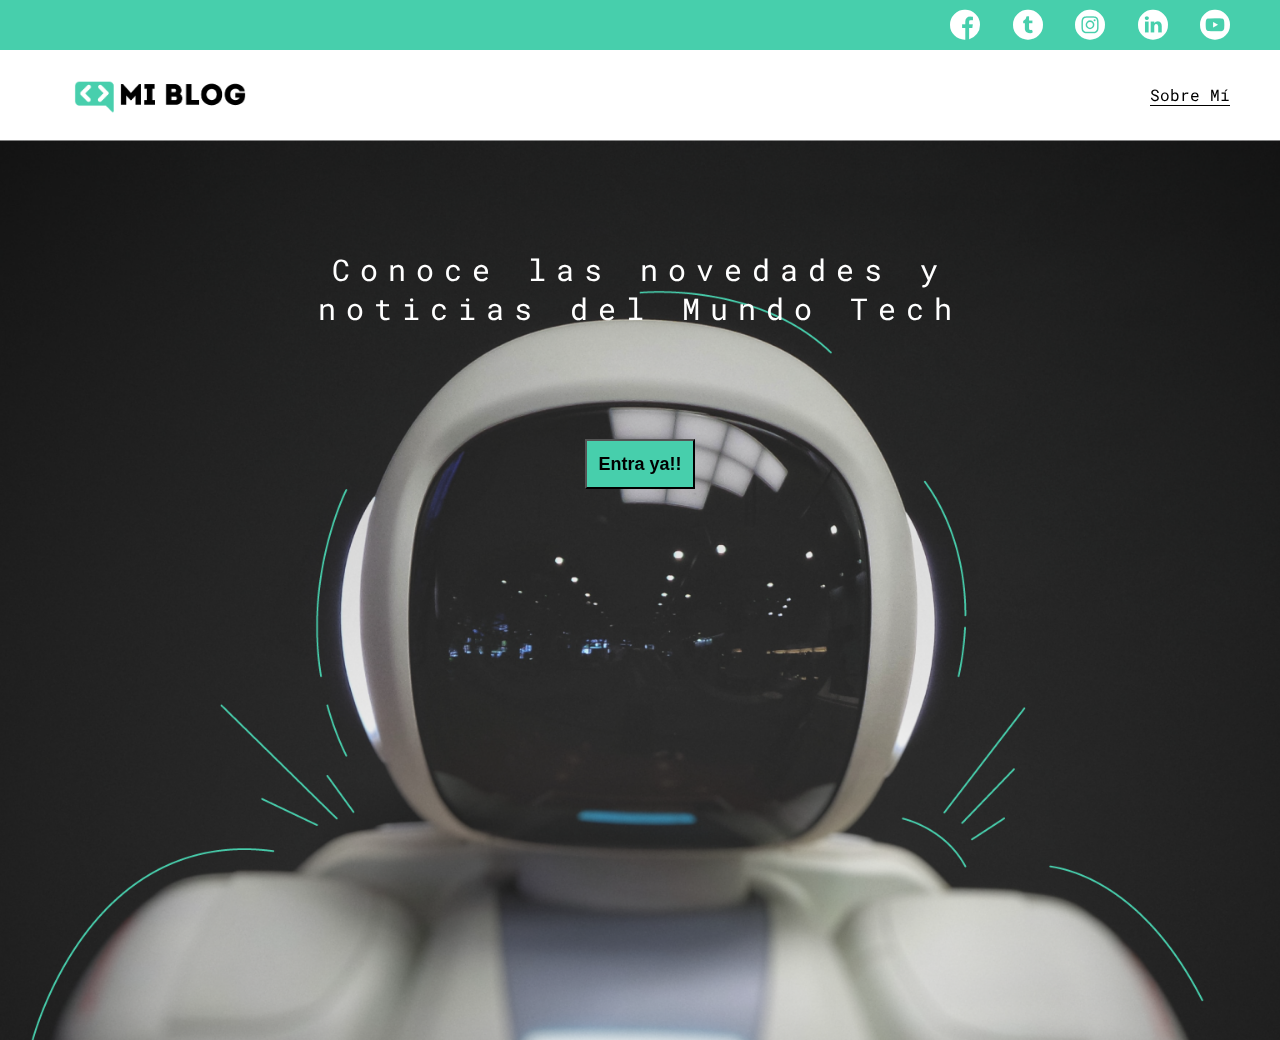
<file: index.html>
<!DOCTYPE html>
<html lang="en">
  <head>
    <meta charset="UTF-8" />
    <meta name="viewport" content="width=device-width, initial-scale=1.0" />
    <title>Mi Blog</title>
    <link rel="stylesheet" href="./css/main.css" />
    <link rel="stylesheet" href="./css/font/flaticon.css" />
    <link rel="stylesheet" href="./css/media-queries.css" />
  </head>
  <body class="home-body">
    <header>
      <section class="header-icons-container">
        <div class="icons">
          <a href="/"><span class="flaticon-001-facebook"></span></a>
          <a href="/"><span class="flaticon-002-twitter"></span></a>
          <a href="/"><span class="flaticon-011-instagram"></span></a>
          <a href="/"><span class="flaticon-010-linkedin"></span></a>
          <a href="/"><span class="flaticon-008-youtube"></span></a>
        </div>
      </section>
      <nav>
        <section class="nav-logo-container">
          <a href="/">
            <img src="./assets/img/Logo-negro.png" alt="Logo de mi blog" />
          </a>
        </section>
        <section class="profile-link">
          <a href="./perfil.html">Sobre Mí</a>
        </section>
      </nav>
    </header>
    <main class="home-main">
      <section>
        <p class="home-main-text">
          Conoce las novedades y noticias del Mundo Tech
        </p>
        <button class="home-main-button">
          <a href="./blogs.html">Entra ya!!</a>
        </button>
      </section>
    </main>
  </body>
</html>
</file>
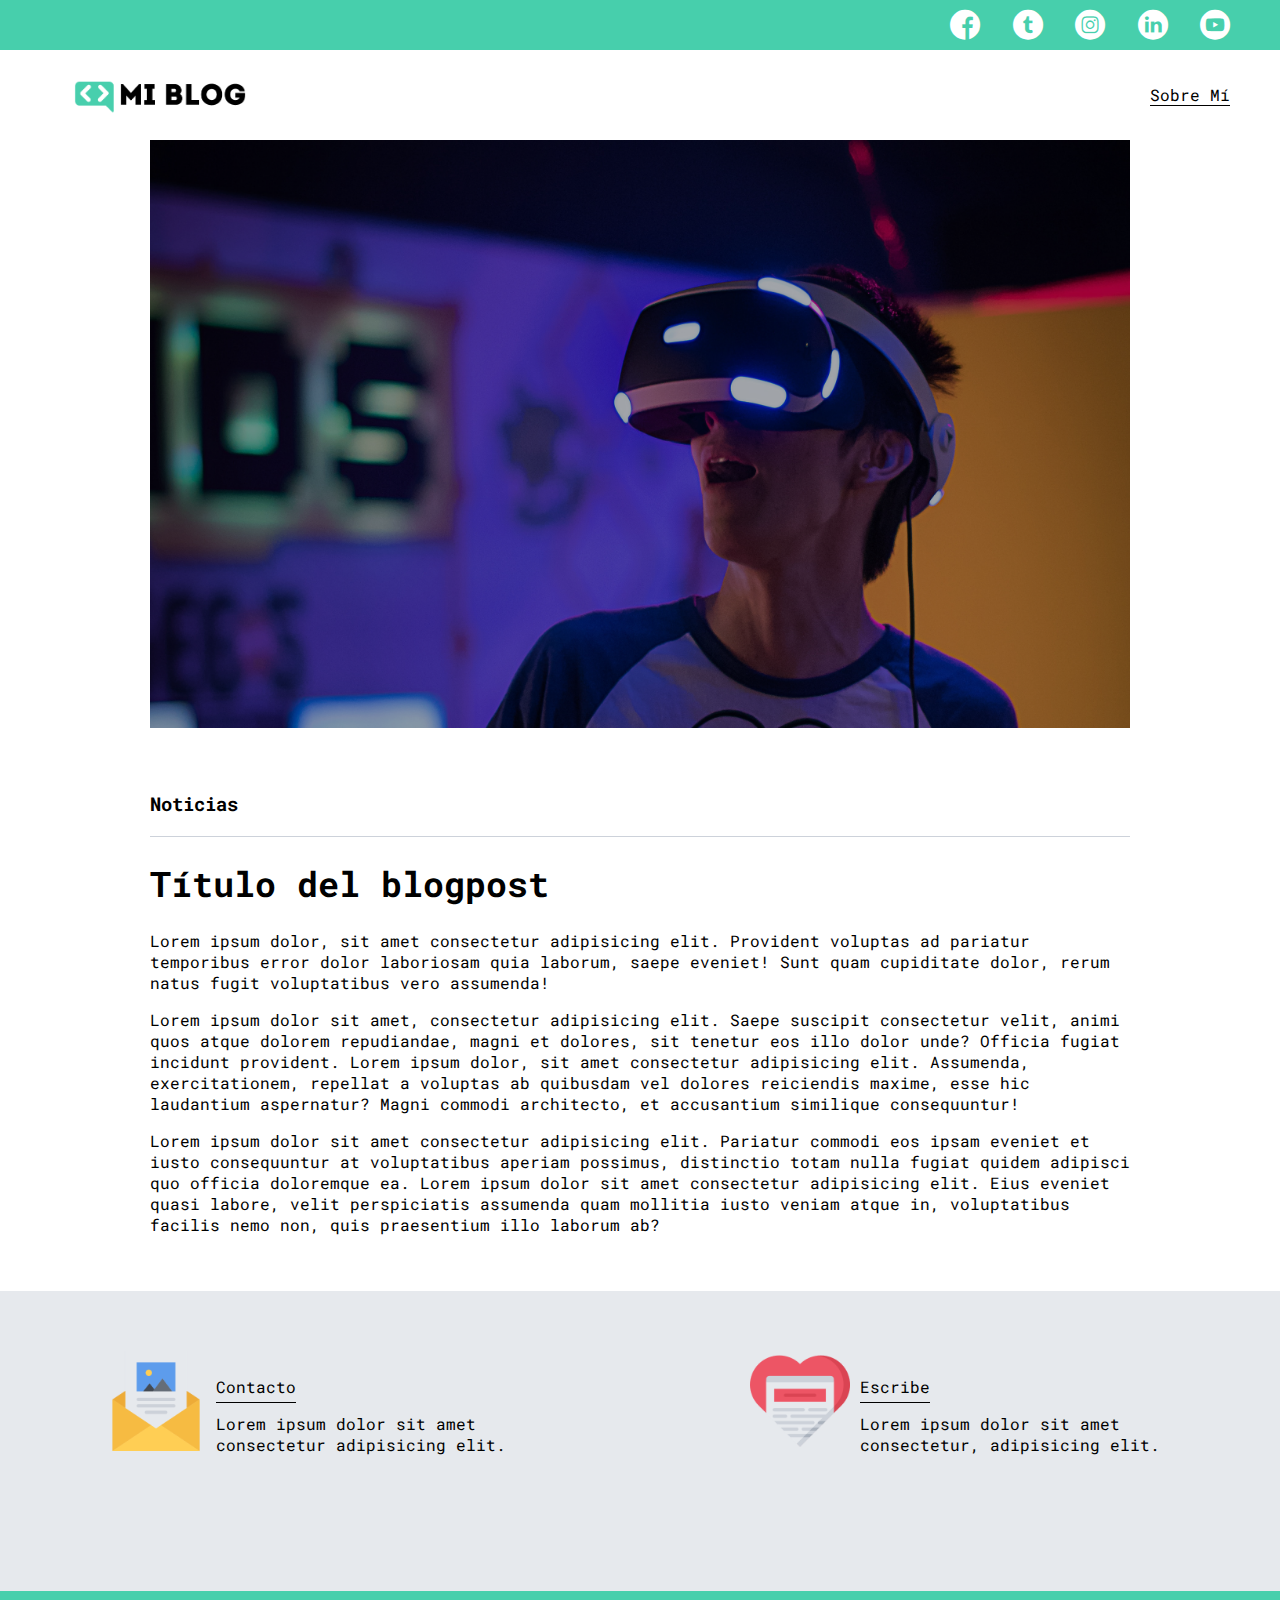
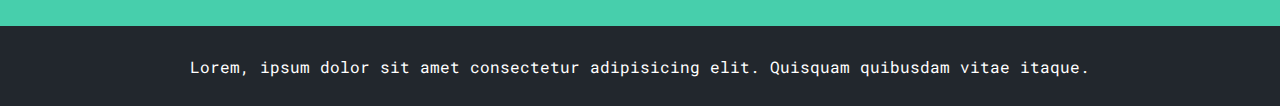
<file: blog.html>
<!DOCTYPE html>
<html lang="en">
  <head>
    <meta charset="UTF-8" />
    <meta name="viewport" content="width=device-width, initial-scale=1.0" />
    <title>Mi Blog</title>
    <link rel="stylesheet" href="./css/main.css" />
    <link rel="stylesheet" href="./css/font/flaticon.css" />
    <link rel="stylesheet" href="./css/media-queries.css" />
  </head>
  <body>
    <header>
      <section class="header-icons-container">
        <div class="icons">
          <a href="/"><span class="flaticon-001-facebook"></span></a>
          <a href="/"><span class="flaticon-002-twitter"></span></a>
          <a href="/"><span class="flaticon-011-instagram"></span></a>
          <a href="/"><span class="flaticon-010-linkedin"></span></a>
          <a href="/"><span class="flaticon-008-youtube"></span></a>
        </div>
      </section>
      <nav>
        <section class="nav-logo-container">
          <a href="/">
            <img src="./assets/img/Logo-negro.png" alt="Logo de mi blog" />
          </a>
        </section>
        <section class="profile-link">
          <a href="./perfil.html">Sobre Mí</a>
        </section>
      </nav>
    </header>
    <main>
      <section class="grid-container blogpost-img-container">
        <img src="./assets/img/post-1.png" alt="" />
      </section>
      <section class="blogpost-main-container">
        <div class="grid-container">
          <h3>Noticias</h3>
          <article>
            <h1>Título del blogpost</h1>
            <p>
              Lorem ipsum dolor, sit amet consectetur adipisicing elit.
              Provident voluptas ad pariatur temporibus error dolor laboriosam
              quia laborum, saepe eveniet! Sunt quam cupiditate dolor, rerum
              natus fugit voluptatibus vero assumenda!
            </p>
            <p>
              Lorem ipsum dolor sit amet, consectetur adipisicing elit. Saepe
              suscipit consectetur velit, animi quos atque dolorem repudiandae,
              magni et dolores, sit tenetur eos illo dolor unde? Officia fugiat
              incidunt provident. Lorem ipsum dolor, sit amet consectetur
              adipisicing elit. Assumenda, exercitationem, repellat a voluptas
              ab quibusdam vel dolores reiciendis maxime, esse hic laudantium
              aspernatur? Magni commodi architecto, et accusantium similique
              consequuntur!
            </p>
            <p>
              Lorem ipsum dolor sit amet consectetur adipisicing elit. Pariatur
              commodi eos ipsam eveniet et iusto consequuntur at voluptatibus
              aperiam possimus, distinctio totam nulla fugiat quidem adipisci
              quo officia doloremque ea. Lorem ipsum dolor sit amet consectetur
              adipisicing elit. Eius eveniet quasi labore, velit perspiciatis
              assumenda quam mollitia iusto veniam atque in, voluptatibus
              facilis nemo non, quis praesentium illo laborum ab?
            </p>
          </article>
        </div>
      </section>
      <section class="contact-main-container">
        <div>
          <img src="./assets/img/013-newsletter.png" alt="" />
          <div class="contact-left">
            <a href="/">Contacto</a>
            <p>Lorem ipsum dolor sit amet consectetur adipisicing elit.</p>
          </div>
        </div>
        <div>
          <img src="./assets/img/006-like.png" alt="" />
          <div class="contact-right">
            <a href="/">Escribe</a>
            <p>Lorem ipsum dolor sit amet consectetur, adipisicing elit.</p>
          </div>
        </div>
      </section>
    </main>
    <footer>
      <p>
        Lorem, ipsum dolor sit amet consectetur adipisicing elit. Quisquam
        quibusdam vitae itaque.
      </p>
    </footer>
  </body>
</html>
</file>
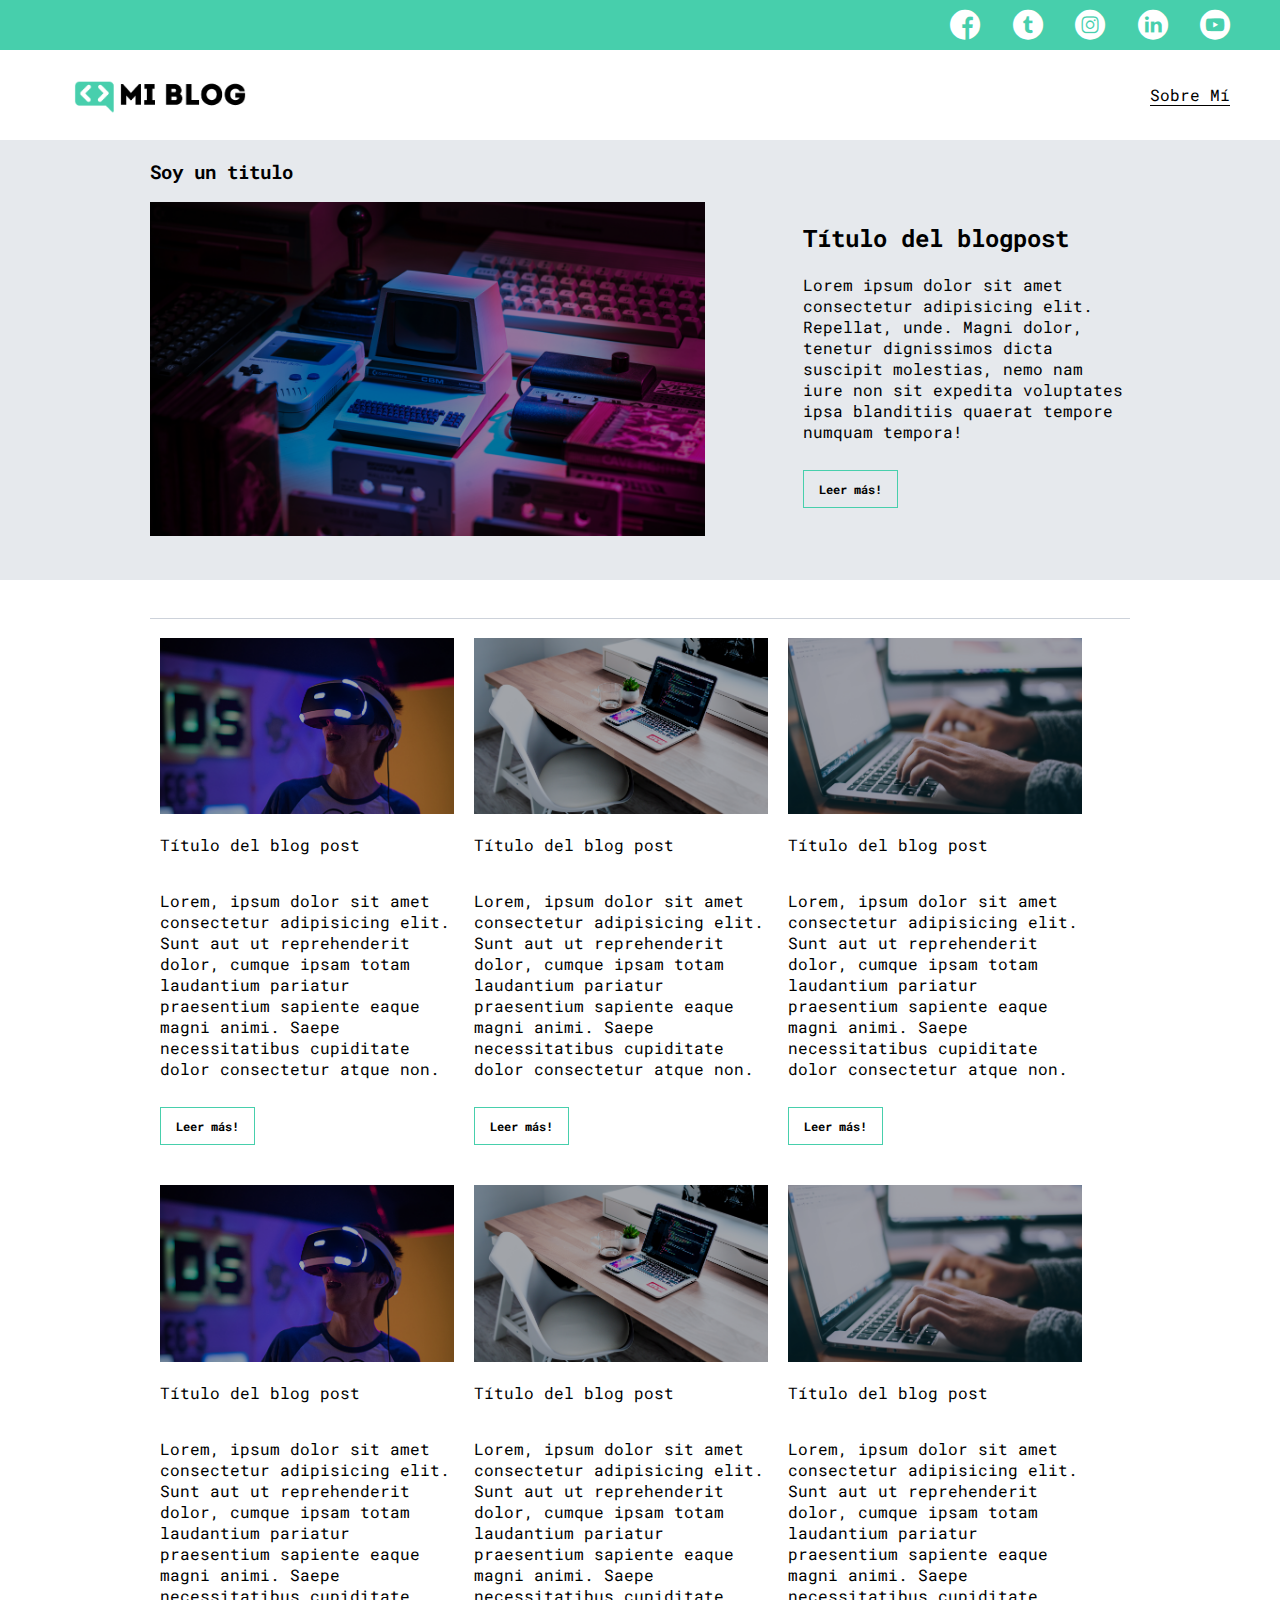
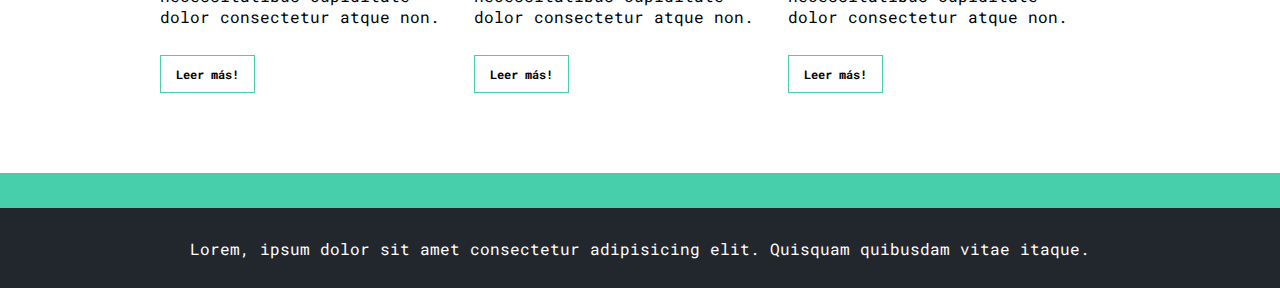
<file: blogs.html>
<!DOCTYPE html>
<html lang="en">
  <head>
    <meta charset="UTF-8" />
    <meta name="viewport" content="width=device-width, initial-scale=1.0" />
    <title>Mi Blog</title>
    <link rel="stylesheet" href="./css/main.css" />
    <link rel="stylesheet" href="./css/font/flaticon.css" />
    <link rel="stylesheet" href="./css/media-queries.css" />
  </head>
  <body>
    <header>
      <section class="header-icons-container">
        <div class="icons">
          <a href="/"><span class="flaticon-001-facebook"></span></a>
          <a href="/"><span class="flaticon-002-twitter"></span></a>
          <a href="/"><span class="flaticon-011-instagram"></span></a>
          <a href="/"><span class="flaticon-010-linkedin"></span></a>
          <a href="/"><span class="flaticon-008-youtube"></span></a>
        </div>
      </section>
      <nav>
        <section class="nav-logo-container">
          <a href="/">
            <img src="./assets/img/Logo-negro.png" alt="Logo de mi blog" />
          </a>
        </section>
        <section class="profile-link">
          <a href="./perfil.html">Sobre Mí</a>
        </section>
      </nav>
    </header>
    <main class="blogs-main">
      <section class="blogs-news-container">
        <div class="grid-container blogs-main-new">
          <h3>Soy un titulo</h3>
          <div class="blogs-news-img-container">
            <img src="./assets/img/main-news-img.png" alt="" />
          </div>
          <div class="blogs-news-info-container">
            <h2>Título del blogpost</h2>
            <p>
              Lorem ipsum dolor sit amet consectetur adipisicing elit. Repellat,
              unde. Magni dolor, tenetur dignissimos dicta suscipit molestias,
              nemo nam iure non sit expedita voluptates ipsa blanditiis quaerat
              tempore numquam tempora!
            </p>
            <a href="" class="blogs-button">Leer más!</a>
          </div>
        </div>
      </section>
      <section class="blogs-posts-container">
        <div class="grid-container">
          <h3></h3>
          <article class="post-container">
            <img src="./assets/img/post-1.png" alt="" />
            <p>Título del blog post</p>
            <p>
              Lorem, ipsum dolor sit amet consectetur adipisicing elit. Sunt aut
              ut reprehenderit dolor, cumque ipsam totam laudantium pariatur
              praesentium sapiente eaque magni animi. Saepe necessitatibus
              cupiditate dolor consectetur atque non.
            </p>
            <a href="./blog.html" class="blogs-button">Leer más!</a>
          </article>
          <article class="post-container">
            <img src="./assets/img/post-2.png" alt="" />
            <p>Título del blog post</p>
            <p>
              Lorem, ipsum dolor sit amet consectetur adipisicing elit. Sunt aut
              ut reprehenderit dolor, cumque ipsam totam laudantium pariatur
              praesentium sapiente eaque magni animi. Saepe necessitatibus
              cupiditate dolor consectetur atque non.
            </p>
            <a href="./blog.html" class="blogs-button">Leer más!</a>
          </article>
          <article class="post-container">
            <img src="./assets/img/post-3.png" alt="" />
            <p>Título del blog post</p>
            <p>
              Lorem, ipsum dolor sit amet consectetur adipisicing elit. Sunt aut
              ut reprehenderit dolor, cumque ipsam totam laudantium pariatur
              praesentium sapiente eaque magni animi. Saepe necessitatibus
              cupiditate dolor consectetur atque non.
            </p>
            <a href="./blog.html" class="blogs-button">Leer más!</a>
          </article>
          <article class="post-container">
            <img src="./assets/img/post-1.png" alt="" />
            <p>Título del blog post</p>
            <p>
              Lorem, ipsum dolor sit amet consectetur adipisicing elit. Sunt aut
              ut reprehenderit dolor, cumque ipsam totam laudantium pariatur
              praesentium sapiente eaque magni animi. Saepe necessitatibus
              cupiditate dolor consectetur atque non.
            </p>
            <a href="./blog.html" class="blogs-button">Leer más!</a>
          </article>
          <article class="post-container">
            <img src="./assets/img/post-2.png" alt="" />
            <p>Título del blog post</p>
            <p>
              Lorem, ipsum dolor sit amet consectetur adipisicing elit. Sunt aut
              ut reprehenderit dolor, cumque ipsam totam laudantium pariatur
              praesentium sapiente eaque magni animi. Saepe necessitatibus
              cupiditate dolor consectetur atque non.
            </p>
            <a href="./blog.html" class="blogs-button">Leer más!</a>
          </article>
          <article class="post-container">
            <img src="./assets/img/post-3.png" alt="" />
            <p>Título del blog post</p>
            <p>
              Lorem, ipsum dolor sit amet consectetur adipisicing elit. Sunt aut
              ut reprehenderit dolor, cumque ipsam totam laudantium pariatur
              praesentium sapiente eaque magni animi. Saepe necessitatibus
              cupiditate dolor consectetur atque non.
            </p>
            <a href="./blog.html" class="blogs-button">Leer más!</a>
          </article>
        </div>
      </section>
    </main>
    <footer>
      <p>
        Lorem, ipsum dolor sit amet consectetur adipisicing elit. Quisquam
        quibusdam vitae itaque.
      </p>
    </footer>
  </body>
</html>
</file>
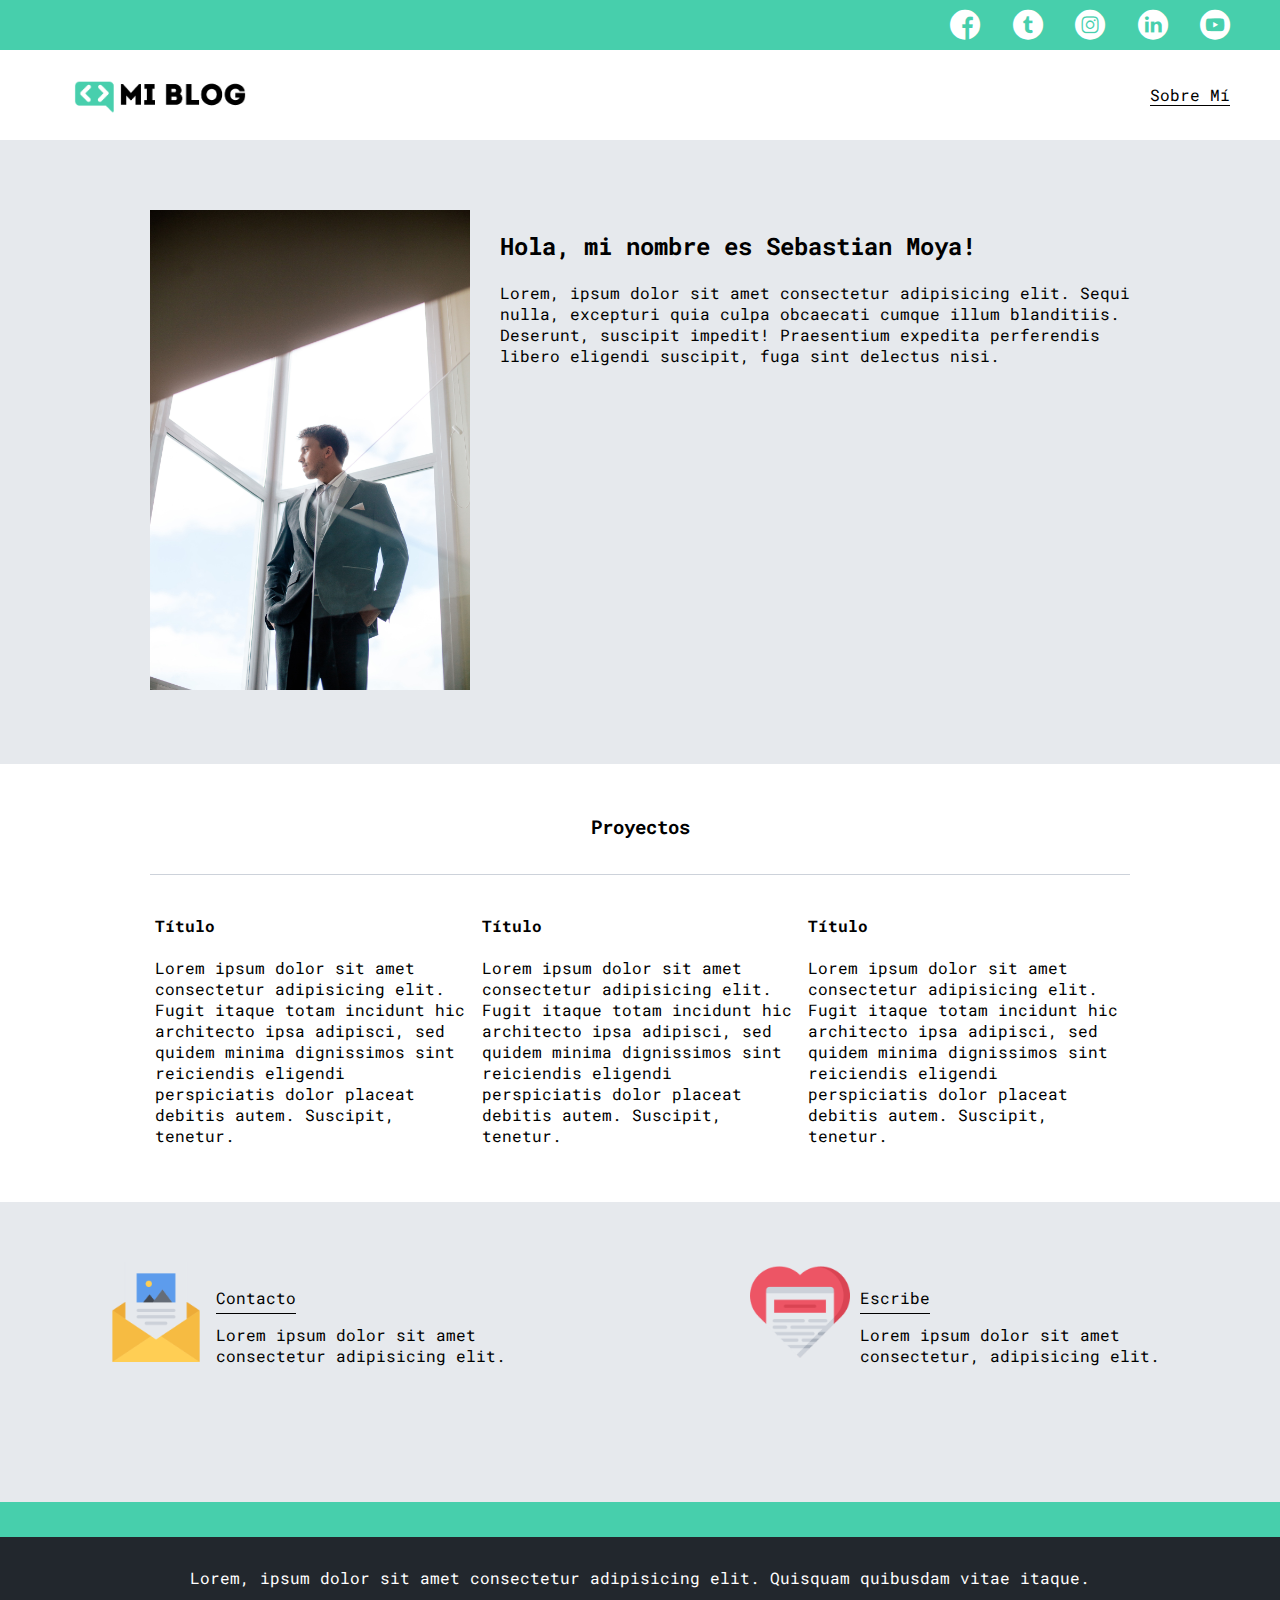
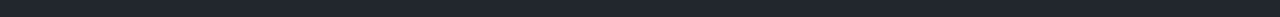
<file: perfil.html>
<!DOCTYPE html>
<html lang="en">
  <head>
    <meta charset="UTF-8" />
    <meta name="viewport" content="width=device-width, initial-scale=1.0" />
    <title>Mi Blog</title>
    <link rel="stylesheet" href="./css/main.css" />
    <link rel="stylesheet" href="./css/font/flaticon.css" />
    <link rel="stylesheet" href="./css/media-queries.css" />
  </head>
  <body>
    <header>
      <section class="header-icons-container">
        <div class="icons">
          <a href="/"><span class="flaticon-001-facebook"></span></a>
          <a href="/"><span class="flaticon-002-twitter"></span></a>
          <a href="/"><span class="flaticon-011-instagram"></span></a>
          <a href="/"><span class="flaticon-010-linkedin"></span></a>
          <a href="/"><span class="flaticon-008-youtube"></span></a>
        </div>
      </section>
      <nav>
        <section class="nav-logo-container">
          <a href="/">
            <img src="./assets/img/Logo-negro.png" alt="Logo de mi blog" />
          </a>
        </section>
        <section class="profile-link">
          <a href="./perfil.html">Sobre Mí</a>
        </section>
      </nav>
    </header>
    <main>
      <section class="profile-main-container">
        <div class="grid-container profile-container">
          <div>
            <img src="./assets/img/foto traje escalera.jpg" alt="" />
          </div>
          <div>
            <h2>Hola, mi nombre es Sebastian Moya!</h2>
            <p>
              Lorem, ipsum dolor sit amet consectetur adipisicing elit. Sequi
              nulla, excepturi quia culpa obcaecati cumque illum blanditiis.
              Deserunt, suscipit impedit! Praesentium expedita perferendis
              libero eligendi suscipit, fuga sint delectus nisi.
            </p>
          </div>
        </div>
      </section>
      <section class="profile-main-proyects">
        <div class="grid-container">
          <h3>Proyectos</h3>
          <div class="proyects-main-container">
            <article class="proyect-container">
              <h4>Título</h4>
              <p>
                Lorem ipsum dolor sit amet consectetur adipisicing elit. Fugit
                itaque totam incidunt hic architecto ipsa adipisci, sed quidem
                minima dignissimos sint reiciendis eligendi perspiciatis dolor
                placeat debitis autem. Suscipit, tenetur.
              </p>
            </article>
            <article class="proyect-container">
              <h4>Título</h4>
              <p>
                Lorem ipsum dolor sit amet consectetur adipisicing elit. Fugit
                itaque totam incidunt hic architecto ipsa adipisci, sed quidem
                minima dignissimos sint reiciendis eligendi perspiciatis dolor
                placeat debitis autem. Suscipit, tenetur.
              </p>
            </article>
            <article class="proyect-container">
              <h4>Título</h4>
              <p>
                Lorem ipsum dolor sit amet consectetur adipisicing elit. Fugit
                itaque totam incidunt hic architecto ipsa adipisci, sed quidem
                minima dignissimos sint reiciendis eligendi perspiciatis dolor
                placeat debitis autem. Suscipit, tenetur.
              </p>
            </article>
          </div>
        </div>
      </section>
      <section class="contact-main-container">
        <div>
          <img src="./assets/img/013-newsletter.png" alt="" />
          <div class="contact-left">
            <a href="/">Contacto</a>
            <p>Lorem ipsum dolor sit amet consectetur adipisicing elit.</p>
          </div>
        </div>
        <div>
          <img src="./assets/img/006-like.png" alt="" />
          <div class="contact-right">
            <a href="/">Escribe</a>
            <p>Lorem ipsum dolor sit amet consectetur, adipisicing elit.</p>
          </div>
        </div>
      </section>
    </main>
    <footer>
      <p>
        Lorem, ipsum dolor sit amet consectetur adipisicing elit. Quisquam
        quibusdam vitae itaque.
      </p>
    </footer>
  </body>
</html>
</file>
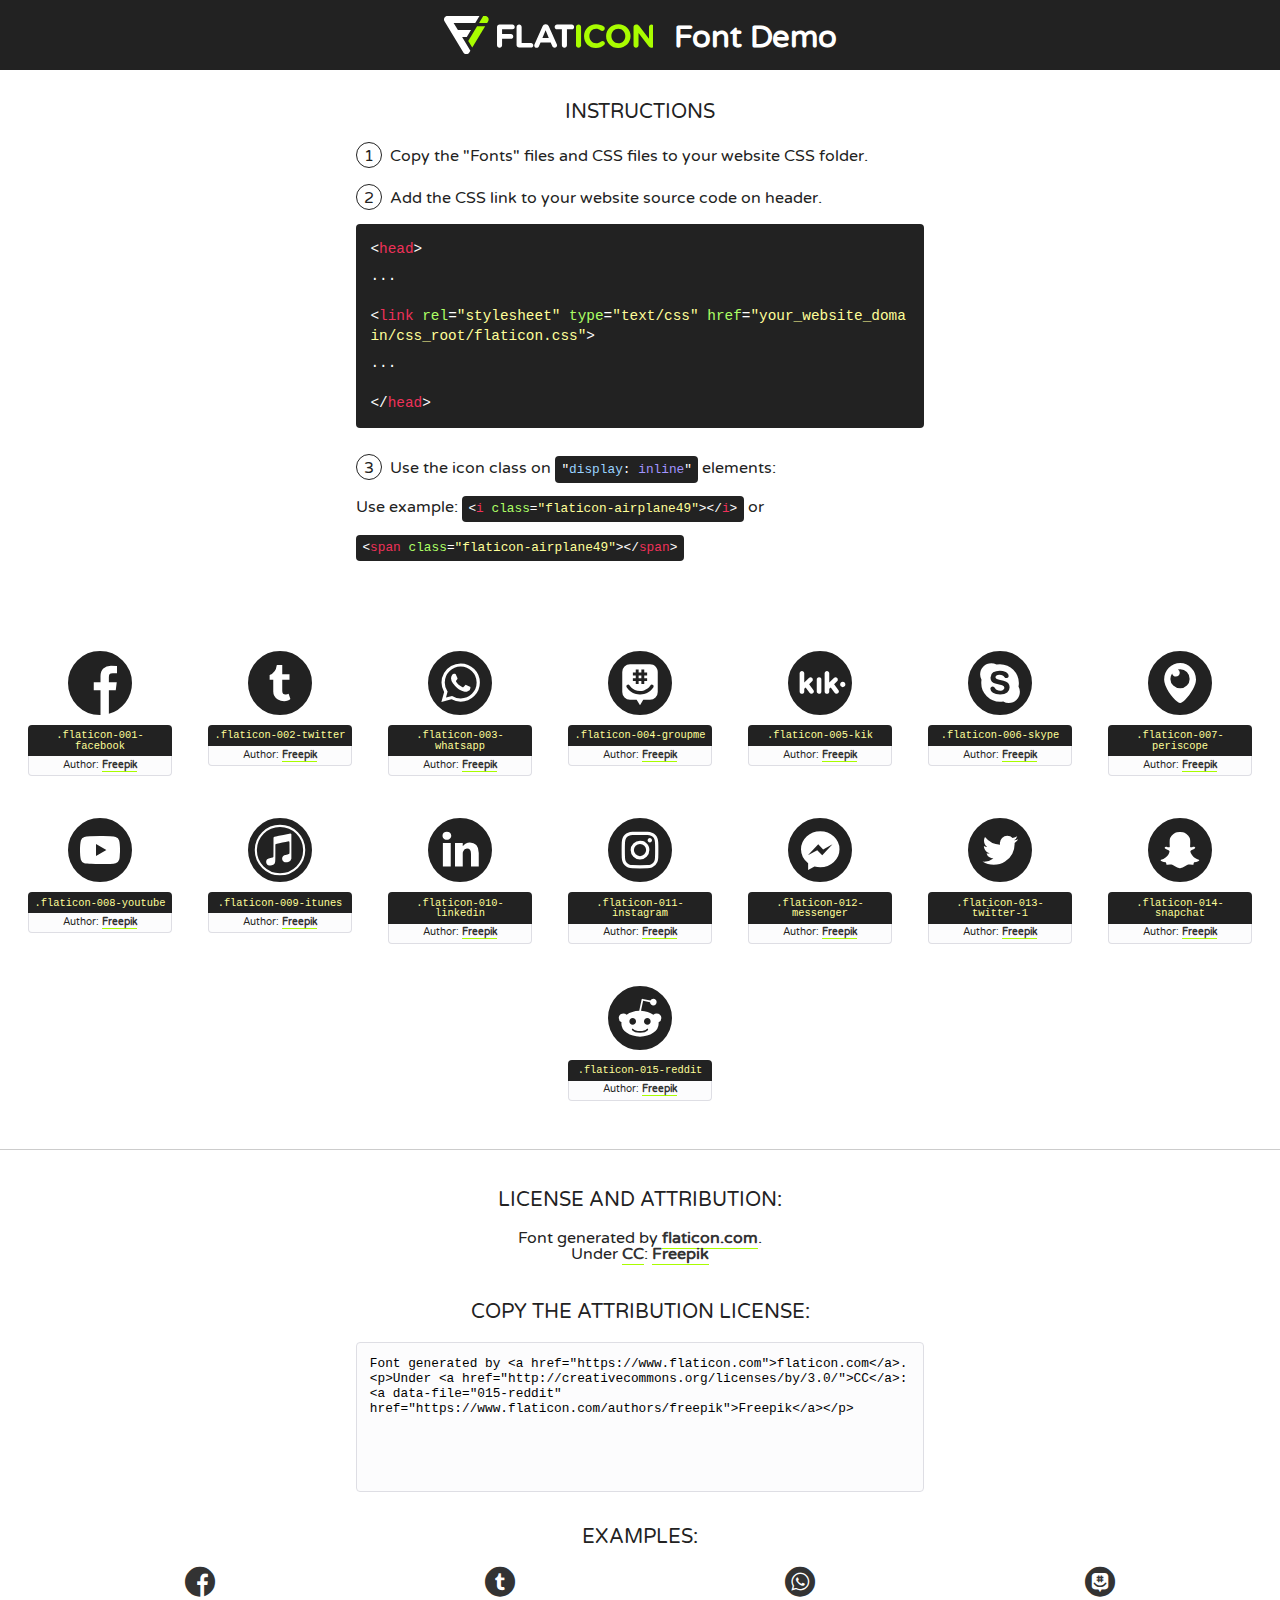
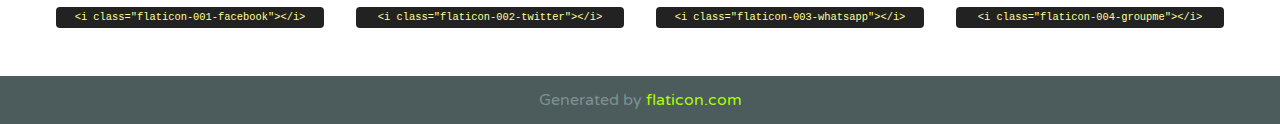
<file: css/font/flaticon.html>
<!DOCTYPE html>
<!--
  Flaticon icon font: Flaticon
  Creation date: 20/12/2018 09:27
-->
<html>
<!DOCTYPE html>
<html>

<head>
    <title>Flaticon WebFont</title>
    <link href="http://fonts.googleapis.com/css?family=Varela+Round" rel="stylesheet" type="text/css" />
    <link rel="stylesheet" type="text/css" href="flaticon.css">
    <meta charset="UTF-8">
    <style>
    html, body, div, span, applet, object, iframe,
    h1, h2, h3, h4, h5, h6, p, blockquote, pre,
    a, abbr, acronym, address, big, cite, code,
    del, dfn, em, img, ins, kbd, q, s, samp,
    small, strike, strong, sub, sup, tt, var,
    b, u, i, center,
    dl, dt, dd, ol, ul, li,
    fieldset, form, label, legend,
    table, caption, tbody, tfoot, thead, tr, th, td,
    article, aside, canvas, details, embed, 
    figure, figcaption, footer, header, hgroup, 
    menu, nav, output, ruby, section, summary,
    time, mark, audio, video {
        margin: 0;
        padding: 0;
        border: 0;
        font-size: 100%;
        font: inherit;
        vertical-align: baseline;
    }
    /* HTML5 display-role reset for older browsers */
    article, aside, details, figcaption, figure, 
    footer, header, hgroup, menu, nav, section {
        display: block;
    }
    body {
        line-height: 1;
    }
    ol, ul {
        list-style: none;
    }
    blockquote, q {
        quotes: none;
    }
    blockquote:before, blockquote:after,
    q:before, q:after {
        content: '';
        content: none;
    }
    table {
        border-collapse: collapse;
        border-spacing: 0;
    }
    body {
        font-family: 'Varela Round', Helvetica, Arial, sans-serif;
        font-size: 16px;
        color: #222;
    }
    a {
        color: #333;
        border-bottom: 1px solid #a9fd00;
        font-weight: bold;
        text-decoration: none;
    }
    * {
        -moz-box-sizing: border-box;
        -webkit-box-sizing: border-box;
        box-sizing: border-box;
        margin: 0;
        padding: 0;
    }
    [class^="flaticon-"]:before, [class*=" flaticon-"]:before, [class^="flaticon-"]:after, [class*=" flaticon-"]:after {
        font-family: Flaticon;
        font-size: 30px;
        font-style: normal;
        margin-left: 20px;
        color: #333;
    }
    .wrapper {
        max-width: 600px;
        margin: auto;
        padding: 0 1em;
    }
    .title {
        font-size: 1.25em;
        text-align: center;
        margin-bottom: 1em;
        text-transform: uppercase;
    }
    header {
        text-align: center;
        background-color: #222;
        color: #fff;
        padding: 1em;
    }
    header .logo {
        width: 210px;
        height: 38px;
        display: inline-block;
        vertical-align: middle;
        margin-right: 1em;
        border: none;
    }
    header strong {
        font-size: 1.95em;
        font-weight: bold;
        vertical-align: middle;
        margin-top: 5px;
        display: inline-block;
    }
    .demo {
        margin: 2em auto;
        line-height: 1.25em;
    }
    .demo ul li {
        margin-bottom: 1em;
    }
    .demo ul li .num {
        color: #222;
        border-radius: 20px;
        display: inline-block;
        width: 26px;
        padding: 3px;
        height: 26px;
        text-align: center;
        margin-right: 0.5em;
        border: 1px solid #222;
    }
    .demo ul li code {
        background-color: #222;
        border-radius: 4px;
        padding: 0.25em 0.5em;
        display: inline-block;
        color: #fff;
        font-family: Consolas,Monaco,Lucida Console,Liberation Mono,DejaVu Sans Mono,Bitstream Vera Sans Mono,Courier New, monospace;
        font-weight: lighter;
        margin-top: 1em;
        font-size: 0.8em;
        word-break: break-all;
    }
    .demo ul li code.big {
        padding: 1em;
        font-size: 0.9em;
    }
    .demo ul li code .red {
        color: #EF3159;
    }
    .demo ul li code .green {
        color: #ACFF65;
    }
    .demo ul li code .yellow {
        color: #FFFF99;
    }
    .demo ul li code .blue {
        color: #99D3FF;
    }
    .demo ul li code .purple {
        color: #A295FF;
    }
    .demo ul li code .dots {
        margin-top: 0.5em;
        display: block;
    }
    #glyphs {
        border-bottom: 1px solid #ccc;
        padding: 2em 0;
        text-align: center;
    }
    .glyph {
        display: inline-block;
        width: 9em;
        margin: 1em;
        text-align: center;
        vertical-align: top;
        background: #FFF;
    }
    .glyph .glyph-icon {
        padding: 10px;
        display: block;
        font-family:"Flaticon";
        font-size: 64px;
        line-height: 1;
    }
    .glyph .glyph-icon:before {
        font-size: 64px;
        color: #222;
        margin-left: 0;
    }
    .class-name {
        font-size: 0.65em;
        background-color: #222;
        color: #fff;
        border-radius: 4px 4px 0 0;
        padding: 0.5em;
        color: #FFFF99;
        font-family: Consolas,Monaco,Lucida Console,Liberation Mono,DejaVu Sans Mono,Bitstream Vera Sans Mono,Courier New, monospace;
    }
    .author-name {
        font-size: 0.6em;
        background-color: #fcfcfd;
        border: 1px solid #DEDEE4;
        border-top: 0;
        border-radius: 0 0 4px 4px;
        padding: 0.5em;
    }
    .class-name:last-child {
        font-size: 10px;
        color:#888;
    }
    .class-name:last-child a {
        font-size: 10px;
        color:#555;
    }
    .class-name:last-child a:hover {
        color:#a9fd00;
    }
    .glyph > input {
        display: block;
        width: 100px;
        margin: 5px auto;
        text-align: center;
        font-size: 12px;
        cursor: text;
    }
    .glyph > input.icon-input {
        font-family:"Flaticon";
        font-size: 16px;
        margin-bottom: 10px;
    }
    .attribution .title {
        margin-top: 2em;
    }
    .attribution textarea {
        background-color: #fcfcfd;
        padding: 1em;
        border: none;
        box-shadow: none;
        border: 1px solid #DEDEE4;
        border-radius: 4px;
        resize: none;
        width: 100%;
        height: 150px;
        font-size: 0.8em;
        font-family: Consolas,Monaco,Lucida Console,Liberation Mono,DejaVu Sans Mono,Bitstream Vera Sans Mono,Courier New, monospace;
        -webkit-appearance: none;
    }
    .iconsuse {
        margin: 2em auto;
        text-align: center;
        max-width: 1200px;
    }
    .iconsuse:after {
        content: '';
        display: table;
        clear: both;
    }
    .iconsuse .image {
        float: left;
        width: 25%;
        padding: 0 1em;
    }
    .iconsuse .image p {
        margin-bottom: 1em;
    }
    .iconsuse .image span {
        display: block;
        font-size: 0.65em;
        background-color: #222;
        color: #fff;
        border-radius: 4px;
        padding: 0.5em;
        color: #FFFF99;
        margin-top: 1em;
        font-family: Consolas,Monaco,Lucida Console,Liberation Mono,DejaVu Sans Mono,Bitstream Vera Sans Mono,Courier New, monospace;
    }
    #footer {
        text-align: center;
        background-color: #4C5B5C;
        color: #7c9192;
        padding: 1em;
    }
    #footer a {
        border: none;
        color: #a9fd00;
        font-weight: normal;
    }
    @media (max-width: 960px) {
        .iconsuse .image {
            width: 50%;
        }
    }
    @media (max-width: 560px) {
        .iconsuse .image {
            width: 100%;
        }
    }
    </style>
</head>

<body class="characters-off">

    <header>
        <a href="https://www.flaticon.com" target="_blank" class="logo">
            <svg version="1.1" xmlns="http://www.w3.org/2000/svg" xmlns:xlink="http://www.w3.org/1999/xlink" xmlns:a="http://ns.adobe.com/AdobeSVGViewerExtensions/3.0/" viewBox="0 0 560.875 102.036" enable-background="new 0 0 560.875 102.036" xml:space="preserve">
                <defs>
                </defs>
                <g>
                    <g class="letters">
                        <path fill="#ffffff" d="M141.596,29.675c0-3.777,2.985-6.767,6.764-6.767h34.438c3.426,0,6.15,2.728,6.15,6.15
                        c0,3.43-2.724,6.149-6.15,6.149h-27.674v13.091h23.719c3.429,0,6.151,2.724,6.151,6.15c0,3.43-2.723,6.149-6.151,6.149h-23.719
                        v17.574c0,3.773-2.986,6.761-6.764,6.761c-3.779,0-6.764-2.989-6.764-6.761V29.675z"></path>
                        <path fill="#ffffff" d="M193.844,29.149c0-3.781,2.985-6.767,6.764-6.767c3.776,0,6.763,2.985,6.763,6.767v42.957h25.039
                        c3.426,0,6.149,2.726,6.149,6.153c0,3.425-2.723,6.15-6.149,6.15h-31.802c-3.779,0-6.764-2.986-6.764-6.768V29.149z"></path>
                        <path fill="#ffffff" d="M241.891,75.71l21.438-48.407c1.492-3.341,4.215-5.357,7.906-5.357h0.792
                        c3.686,0,6.323,2.017,7.815,5.357l21.439,48.407c0.436,0.967,0.701,1.845,0.701,2.723c0,3.602-2.809,6.501-6.414,6.501
                        c-3.161,0-5.269-1.845-6.499-4.655l-4.132-9.661h-27.059l-4.301,10.102c-1.144,2.631-3.426,4.214-6.237,4.214
                        c-3.517,0-6.24-2.81-6.24-6.325C241.1,77.64,241.451,76.677,241.891,75.71z M279.932,58.666l-8.521-20.297l-8.526,20.297H279.932
                        z"></path>
                        <path fill="#ffffff" d="M314.864,35.387H301.86c-3.429,0-6.239-2.813-6.239-6.238c0-3.429,2.811-6.24,6.239-6.24h39.533
                        c3.426,0,6.237,2.811,6.237,6.24c0,3.425-2.811,6.238-6.237,6.238h-13.001v42.785c0,3.773-2.99,6.761-6.764,6.761
                        c-3.779,0-6.764-2.989-6.764-6.761V35.387z"></path>
                        <path fill="#A9FD00" d="M352.615,29.149c0-3.781,2.985-6.767,6.767-6.767c3.774,0,6.761,2.985,6.761,6.767v49.024
                        c0,3.773-2.987,6.761-6.761,6.761c-3.781,0-6.767-2.989-6.767-6.761V29.149z"></path>
                        <path fill="#A9FD00" d="M374.132,53.836v-0.179c0-17.481,13.178-31.801,32.065-31.801c9.22,0,15.459,2.458,20.557,6.238
                        c1.402,1.054,2.637,2.985,2.637,5.357c0,3.692-2.985,6.59-6.681,6.59c-1.845,0-3.071-0.702-4.044-1.319
                        c-3.776-2.813-7.729-4.393-12.562-4.393c-10.364,0-17.831,8.611-17.831,19.154v0.173c0,10.542,7.291,19.329,17.831,19.329
                        c5.715,0,9.492-1.756,13.359-4.834c1.049-0.874,2.458-1.491,4.039-1.491c3.429,0,6.325,2.813,6.325,6.236
                        c0,2.106-1.056,3.78-2.282,4.834c-5.539,4.834-12.036,7.733-21.878,7.733C387.572,85.464,374.132,71.493,374.132,53.836z"></path>
                        <path fill="#A9FD00" d="M433.009,53.836v-0.179c0-17.481,13.79-31.801,32.766-31.801c18.981,0,32.592,14.143,32.592,31.628v0.173
                        c0,17.483-13.785,31.807-32.769,31.807C446.625,85.464,433.009,71.32,433.009,53.836z M484.224,53.836v-0.179
                        c0-10.539-7.725-19.326-18.626-19.326c-10.893,0-18.449,8.611-18.449,19.154v0.173c0,10.542,7.73,19.329,18.626,19.329
                        C476.676,72.986,484.224,64.378,484.224,53.836z"></path>
                        <path fill="#A9FD00" d="M506.233,29.321c0-3.774,2.99-6.763,6.767-6.763h1.401c3.252,0,5.183,1.583,7.029,3.953l26.093,34.265
                        V29.059c0-3.692,2.99-6.677,6.681-6.677c3.683,0,6.671,2.985,6.671,6.677v48.934c0,3.78-2.987,6.765-6.764,6.765h-0.436
                        c-3.257,0-5.188-1.581-7.034-3.953l-27.056-35.492v32.944c0,3.687-2.985,6.676-6.678,6.676c-3.683,0-6.673-2.989-6.673-6.676
                        V29.321z"></path>
                    </g>
                    <g class="insignia">
                        <path fill="#ffffff" d="M48.372,56.137h12.517l11.156-18.537H37.186L25.688,18.539h57.825L94.668,0H9.271
                        C5.925,0,2.842,1.801,1.198,4.716c-1.644,2.907-1.593,6.482,0.134,9.343l50.38,83.501c1.678,2.781,4.689,4.476,7.938,4.476
                        c3.246,0,6.257-1.695,7.935-4.476l2.898-4.804L48.372,56.137z"></path>
                        <g class="i">
                            <path fill="#A9FD00" d="M93.575,18.539h0.031v0.004l21.652,0.004l2.705-4.488c1.727-2.861,1.778-6.436,0.133-9.343
                            C116.454,1.801,113.371,0,110.026,0h-5.294L93.575,18.539z"></path>
                            <polygon fill="#A9FD00" points="88.291,27.356 64.725,66.486 75.519,84.404 109.942,27.356"></polygon>
                        </g>
                    </g>
                </g>
            </svg>
        </a>
        <strong>Font Demo</strong>
    </header>


    <section class="demo wrapper">

        <p class="title">Instructions</p>

        <ul>
            <li>
                <span class="num">1</span>Copy the "Fonts" files and CSS files to your website CSS folder.
            </li>
            <li>
                <span class="num">2</span>Add the CSS link to your website source code on header.
                <code class="big">
                    &lt;<span class="red">head</span>&gt;
                    <br/><span class="dots">...</span>
                    <br/>&lt;<span class="red">link</span> <span class="green">rel</span>=<span class="yellow">"stylesheet"</span> <span class="green">type</span>=<span class="yellow">"text/css"</span> <span class="green">href</span>=<span class="yellow">"your_website_domain/css_root/flaticon.css"</span>&gt;
                    <br/><span class="dots">...</span>
                    <br/>&lt;/<span class="red">head</span>&gt;
                </code>
            </li>

            <li>
                <p>
                    <span class="num">3</span>Use the icon class on <code>"<span class="blue">display</span>:<span class="purple"> inline</span>"</code> elements:
                    <br />
                    Use example: <code>&lt;<span class="red">i</span> <span class="green">class</span>=<span class="yellow">&quot;flaticon-airplane49&quot;</span>&gt;&lt;/<span class="red">i</span>&gt;</code> or <code>&lt;<span class="red">span</span> <span class="green">class</span>=<span class="yellow">&quot;flaticon-airplane49&quot;</span>&gt;&lt;/<span class="red">span</span>&gt;</code>
            </li>
        </ul>

    </section>




   <section id="glyphs">          
    
      
        <div class="glyph"><div class="glyph-icon flaticon-001-facebook"></div>
            <div class="class-name">.flaticon-001-facebook</div>
            <div class="author-name">Author: <a data-file="001-facebook" href="https://www.flaticon.com/authors/freepik">Freepik</a> </div> 
        </div>        
        
        <div class="glyph"><div class="glyph-icon flaticon-002-twitter"></div>
            <div class="class-name">.flaticon-002-twitter</div>
            <div class="author-name">Author: <a data-file="002-twitter" href="https://www.flaticon.com/authors/freepik">Freepik</a> </div> 
        </div>        
        
        <div class="glyph"><div class="glyph-icon flaticon-003-whatsapp"></div>
            <div class="class-name">.flaticon-003-whatsapp</div>
            <div class="author-name">Author: <a data-file="003-whatsapp" href="https://www.flaticon.com/authors/freepik">Freepik</a> </div> 
        </div>        
        
        <div class="glyph"><div class="glyph-icon flaticon-004-groupme"></div>
            <div class="class-name">.flaticon-004-groupme</div>
            <div class="author-name">Author: <a data-file="004-groupme" href="https://www.flaticon.com/authors/freepik">Freepik</a> </div> 
        </div>        
        
        <div class="glyph"><div class="glyph-icon flaticon-005-kik"></div>
            <div class="class-name">.flaticon-005-kik</div>
            <div class="author-name">Author: <a data-file="005-kik" href="https://www.flaticon.com/authors/freepik">Freepik</a> </div> 
        </div>        
        
        <div class="glyph"><div class="glyph-icon flaticon-006-skype"></div>
            <div class="class-name">.flaticon-006-skype</div>
            <div class="author-name">Author: <a data-file="006-skype" href="https://www.flaticon.com/authors/freepik">Freepik</a> </div> 
        </div>        
        
        <div class="glyph"><div class="glyph-icon flaticon-007-periscope"></div>
            <div class="class-name">.flaticon-007-periscope</div>
            <div class="author-name">Author: <a data-file="007-periscope" href="https://www.flaticon.com/authors/freepik">Freepik</a> </div> 
        </div>        
        
        <div class="glyph"><div class="glyph-icon flaticon-008-youtube"></div>
            <div class="class-name">.flaticon-008-youtube</div>
            <div class="author-name">Author: <a data-file="008-youtube" href="https://www.flaticon.com/authors/freepik">Freepik</a> </div> 
        </div>        
        
        <div class="glyph"><div class="glyph-icon flaticon-009-itunes"></div>
            <div class="class-name">.flaticon-009-itunes</div>
            <div class="author-name">Author: <a data-file="009-itunes" href="https://www.flaticon.com/authors/freepik">Freepik</a> </div> 
        </div>        
        
        <div class="glyph"><div class="glyph-icon flaticon-010-linkedin"></div>
            <div class="class-name">.flaticon-010-linkedin</div>
            <div class="author-name">Author: <a data-file="010-linkedin" href="https://www.flaticon.com/authors/freepik">Freepik</a> </div> 
        </div>        
        
        <div class="glyph"><div class="glyph-icon flaticon-011-instagram"></div>
            <div class="class-name">.flaticon-011-instagram</div>
            <div class="author-name">Author: <a data-file="011-instagram" href="https://www.flaticon.com/authors/freepik">Freepik</a> </div> 
        </div>        
        
        <div class="glyph"><div class="glyph-icon flaticon-012-messenger"></div>
            <div class="class-name">.flaticon-012-messenger</div>
            <div class="author-name">Author: <a data-file="012-messenger" href="https://www.flaticon.com/authors/freepik">Freepik</a> </div> 
        </div>        
        
        <div class="glyph"><div class="glyph-icon flaticon-013-twitter-1"></div>
            <div class="class-name">.flaticon-013-twitter-1</div>
            <div class="author-name">Author: <a data-file="013-twitter-1" href="https://www.flaticon.com/authors/freepik">Freepik</a> </div> 
        </div>        
        
        <div class="glyph"><div class="glyph-icon flaticon-014-snapchat"></div>
            <div class="class-name">.flaticon-014-snapchat</div>
            <div class="author-name">Author: <a data-file="014-snapchat" href="https://www.flaticon.com/authors/freepik">Freepik</a> </div> 
        </div>        
        
        <div class="glyph"><div class="glyph-icon flaticon-015-reddit"></div>
            <div class="class-name">.flaticon-015-reddit</div>
            <div class="author-name">Author: <a data-file="015-reddit" href="https://www.flaticon.com/authors/freepik">Freepik</a> </div> 
        </div>        
        

    </section>



    <section class="attribution wrapper"   style="text-align:center;">

      <div class="title">License and attribution:</div><div class="attrDiv">Font generated by <a href="https://www.flaticon.com">flaticon.com</a>. <div><p>Under <a href="http://creativecommons.org/licenses/by/3.0/">CC</a>: <a data-file="015-reddit" href="https://www.flaticon.com/authors/freepik">Freepik</a></p>  </div>
      </div>
      <div class="title">Copy the Attribution License:</div>

    <textarea onclick="this.focus();this.select();">Font generated by &lt;a href=&quot;https://www.flaticon.com&quot;&gt;flaticon.com&lt;/a&gt;. <p>Under <a href="http://creativecommons.org/licenses/by/3.0/">CC</a>: <a data-file="015-reddit" href="https://www.flaticon.com/authors/freepik">Freepik</a></p>  
     </textarea>

    </section>

    <section class="iconsuse">

          <div class="title">Examples:</div>            
             
            <div class="image">
                <p>
                    <i class="glyph-icon flaticon-001-facebook"></i> 
                    <span>&lt;i class=&quot;flaticon-001-facebook&quot;&gt;&lt;/i&gt;</span>
                </p>
            </div>
            
            <div class="image">
                <p>
                    <i class="glyph-icon flaticon-002-twitter"></i> 
                    <span>&lt;i class=&quot;flaticon-002-twitter&quot;&gt;&lt;/i&gt;</span>
                </p>
            </div>
            
            <div class="image">
                <p>
                    <i class="glyph-icon flaticon-003-whatsapp"></i> 
                    <span>&lt;i class=&quot;flaticon-003-whatsapp&quot;&gt;&lt;/i&gt;</span>
                </p>
            </div>
            
            <div class="image">
                <p>
                    <i class="glyph-icon flaticon-004-groupme"></i> 
                    <span>&lt;i class=&quot;flaticon-004-groupme&quot;&gt;&lt;/i&gt;</span>
                </p>
            </div>
                       
        </div>
                            
    </section>

<div id="footer">
    <div>Generated by <a href="https://www.flaticon.com">flaticon.com</a>
    </div>
</div>



</body>
</html>
</file>
<file: css/main.css>
@import url("https://fonts.googleapis.com/css2?family=Roboto+Mono:wght@400;500;700&family=Roboto+Slab:wght@400;700&family=Roboto:wght@400;500;700;900&display=swap");

/* GLOBAL */

body {
  font-family: "Roboto Mono", monospace;
  margin: 0;
  padding: 0;
}

a {
  text-decoration: none;
  display: inline;
  color: black;
}

.home-body {
  position: fixed;
  top: 0;
  bottom: 0;
  left: 0;
  right: 0;
}

.grid-container {
  max-width: 980px;
  margin: auto;
}

/* Estilos del index */

header {
  width: 100%;
  height: 140px;
  display: grid;
  grid-template-rows: 1fr 1fr;
}

header .header-icons-container {
  width: 100%;
  height: 50px;
  display: grid;
  background-color: #47cfac;
}

header .header-icons-container .icons {
  width: 300px;
  height: auto;
  display: flex;
  justify-items: flex-end;
  align-items: center;
  justify-content: space-between;
  justify-self: end;
  margin-right: 50px;
}

header .icons span {
  color: white;
}

nav {
  display: grid;
  grid-template-columns: 1fr 1fr;
  height: 90px;
}

nav .nav-logo-container {
  margin-left: 50px;
}

nav .nav-logo-container img {
  width: 220px;
  margin-top: 10px;
}

nav .profile-link {
  display: flex;
  align-items: center;
  justify-content: flex-end;
  margin-right: 50px;
}

nav .profile-link a {
  color: black;
  border-bottom: 1px solid black;
}

.home-main {
  display: grid;
  grid-template-columns: 1fr 4fr 1fr;
  height: 100%;
  background-image: url("../assets/img/Cover.png");
  background-position: center;
  background-repeat: no-repeat;
  background-size: cover;
}
.home-main section {
  display: grid;
  grid-column: 2;
  justify-items: center;
  height: 350px;
  margin-top: 80px;
}
.home-main-text {
  font-family: "Roboto mono", monospace;
  font-size: 30px;
  font-weight: 700px;
  letter-spacing: 10px;
  color: white;
  text-align: center;
}
.home-main-button {
  width: 110px;
  height: 50px;
  background: #47cfac;
  display: grid;
  align-items: center;
}
.home-main-button a {
  font-weight: 700;
  font-size: 18px;
}

/* Estilos del blogs */

.blogs-main {
  display: grid;
}
.blogs-news-container {
  background-color: #e6e9ed;
  padding: 0 50px 40px;
}
.blogs-main-new {
  display: grid;
  grid-template-columns: 2fr 1fr;
  grid-template-rows: 2fr;
}
.blogs-news-img-container {
  grid-column: 1;
}
.blogs-news-img-container img {
  width: 85%;
}
.blogs-news-info-container {
  grid-column: 2;
}
.blogs-news-info-container p {
  margin-bottom: 35px;
}
.blogs-posts-container {
  padding: 0 50px 40px;
}
.blogs-posts-container h3 {
  border-bottom: 1px solid #cdd2da;
  padding-bottom: 20px;
  text-align: center;
}
.blogs-button {
  border: 1px solid #47cfac;
  padding: 10px 15px;
  font-size: 12px;
  font-weight: bold;
}
.blogs-button:hover {
  background-color: #47cfac;
  border: 1px solid #cdd2da;
}
.blogs-posts-container .post-container {
  display: inline-block;
  padding-left: 10px;
  max-width: 30%;
  margin-bottom: 50px;
}
.blogs-posts-container .post-container p {
  margin-bottom: 35px;
}
.blogs-posts-container .post-container img {
  width: 100%;
}

/* Estilos del blog */

.blogpost-img-container {
  padding: 0 50px 40px;
}
.blogpost-img-container img {
  width: 100%;
}
.blogpost-main-container {
  padding: 0 50px 40px;
}
.blogpost-main-container h3 {
  border-bottom: 1px solid #cdd2da;
  padding-bottom: 20px;
}
.blogpost-main-container article h1 {
  font-size: 35px;
}
.contact-main-container {
  width: 100%;
  min-height: 250px;
  background-color: #e6e9ed;
  text-align: center;
  padding-bottom: 50px;
}
.contact-main-container div {
  display: inline-block;
  width: 49.5%;
  height: 100%;
}
.contact-main-container div a {
  border-bottom: 1px solid black;
  padding-bottom: 5px;
}
.contact-main-container .contact-left,
.contact-right {
  text-align: initial;
  margin-top: 85px;
}
.contact-main-container img {
  width: 100px;
}

/* Estilos del perfil */

.profile-main-container {
  padding: 70px 40px;
  background-color: #e6e9ed;
  margin-bottom: 50px;
}
.profile-main-container img {
  width: 320px;
  margin-right: 30px;
}
.profile-main-container .profile-container {
  display: flex;
}
.profile-main-proyects {
  padding: 0 50px 40px;
}
.profile-main-proyects h3 {
  border-bottom: 1px solid #cdd2da;
  padding-bottom: 35px;
  text-align: center;
}
.proyects-main-container {
  display: grid;
  grid-template-columns: 1fr 1fr 1fr;
}
.proyect-container {
  padding: 0 5px;
}

/* Estilos del footer */

footer {
  width: 100%;
  height: 80px;
  background-color: #22272d;
  border-top: 35px solid #47cfac;
  text-align: center;
}
footer p {
  color: white;
  margin-top: 30px;
}
</file>
<file: css/font/flaticon.css>
/*
  	Flaticon icon font: Flaticon
  	Creation date: 20/12/2018 09:27
  	*/

@font-face {
  font-family: "Flaticon";
  src: url("./Flaticon.eot");
  src: url("./Flaticon.eot?#iefix") format("embedded-opentype"),
       url("./Flaticon.woff") format("woff"),
       url("./Flaticon.ttf") format("truetype"),
       url("./Flaticon.svg#Flaticon") format("svg");
  font-weight: normal;
  font-style: normal;
}

@media screen and (-webkit-min-device-pixel-ratio:0) {
  @font-face {
    font-family: "Flaticon";
    src: url("./Flaticon.svg#Flaticon") format("svg");
  }
}

[class^="flaticon-"]:before, [class*=" flaticon-"]:before,
[class^="flaticon-"]:after, [class*=" flaticon-"]:after {   
  font-family: Flaticon;
        font-size: 30px;
font-style: normal;
margin-left: 20px;
}

.flaticon-001-facebook:before { content: "\f100"; }
.flaticon-002-twitter:before { content: "\f101"; }
.flaticon-003-whatsapp:before { content: "\f102"; }
.flaticon-004-groupme:before { content: "\f103"; }
.flaticon-005-kik:before { content: "\f104"; }
.flaticon-006-skype:before { content: "\f105"; }
.flaticon-007-periscope:before { content: "\f106"; }
.flaticon-008-youtube:before { content: "\f107"; }
.flaticon-009-itunes:before { content: "\f108"; }
.flaticon-010-linkedin:before { content: "\f109"; }
.flaticon-011-instagram:before { content: "\f10a"; }
.flaticon-012-messenger:before { content: "\f10b"; }
.flaticon-013-twitter-1:before { content: "\f10c"; }
.flaticon-014-snapchat:before { content: "\f10d"; }
.flaticon-015-reddit:before { content: "\f10e"; }
</file>
<file: css/media-queries.css>
@media (max-width: 900px) {
  .blogs-main-new {
    grid-template-columns: 1fr;
    grid-template-rows: 3fr;
  }
  .blogs-news-img-container {
    grid-row: 2;
  }
  .blogs-news-info-container {
    grid-column: 1;
    grid-row: 3;
  }
  .blogs-posts-container .post-container {
    max-width: 45%;
  }
  .proyects-main-container {
    grid-template-columns: 1fr 1fr;
    grid-template-rows: 2fr;
  }
  .profile-main-container .profile-container {
    display: block;
  }
}

@media (max-width: 600px) {
  .blogs-posts-container .post-container {
    max-width: 95%;
  }
}
</file>
